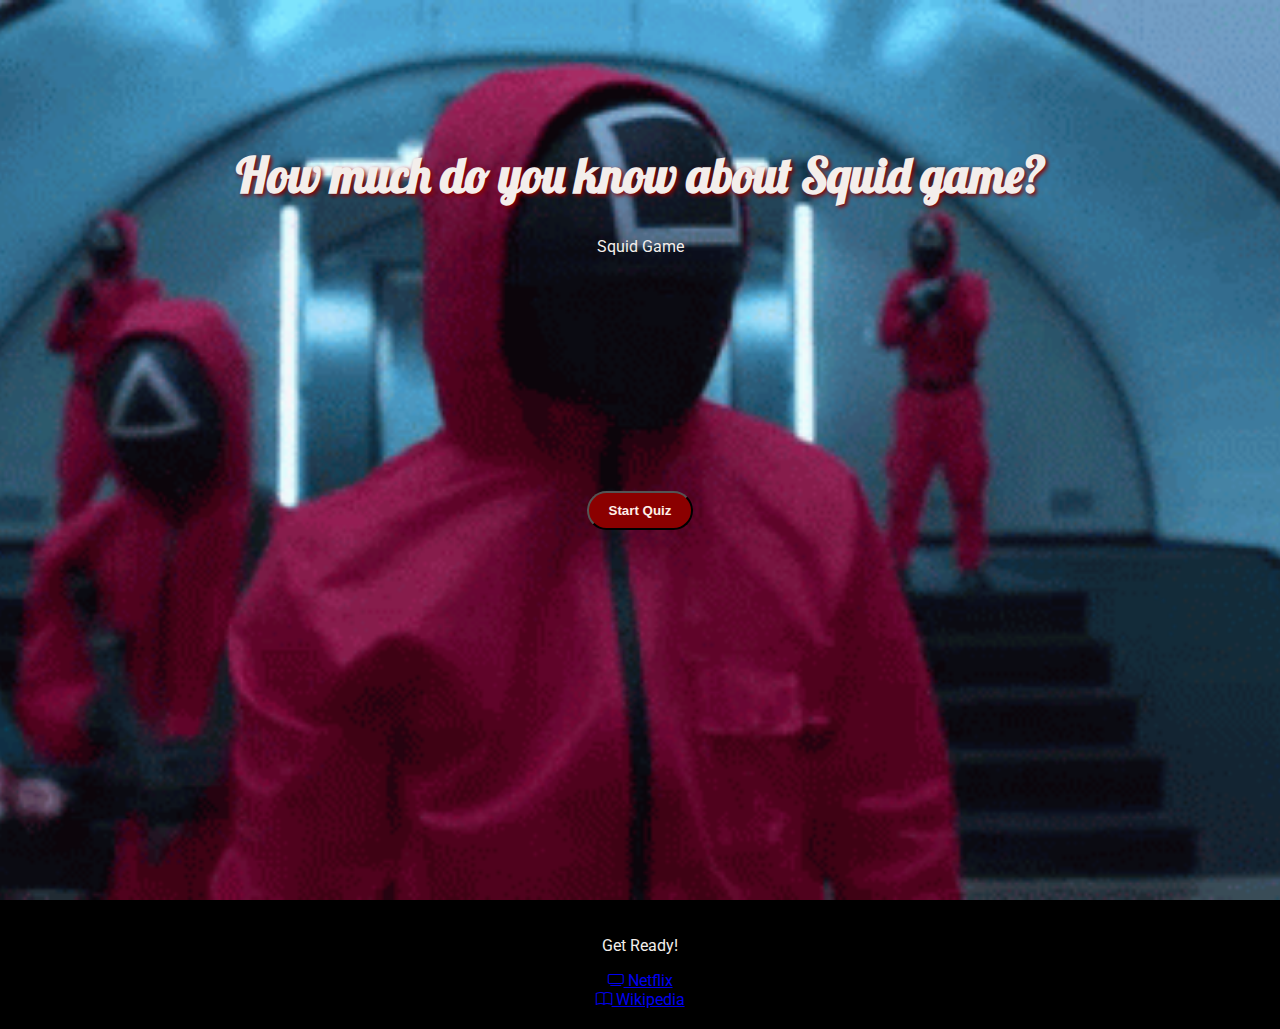
<file: index.html>
<html lang="en">

<head>
    <meta charset="UTF-8">
    <title>Quiz:How much do you know about Squid game</title>
    <link rel="stylesheet" href="style2.css">
    <link rel="preconnect" href="https://fonts.googleapis.com">
    <link rel="preconnect" href="https://fonts.gstatic.com" crossorigin>
    <link href="https://fonts.googleapis.com/css2?family=Roboto:wght@300;400;700&display=swap" rel="stylesheet">
    <link href="https://cdn.jsdelivr.net/npm/bootstrap@5.1.3/dist/css/bootstrap.min.css" rel="stylesheet"
        integrity="sha384-1BmE4kWBq78iYhFldvKuhfTAU6auU8tT94WrHftjDbrCEXSU1oBoqyl2QvZ6jIW3" crossorigin="anonymous">
    <link rel="stylesheet" href="https://cdn.jsdelivr.net/npm/bootstrap-icons@1.6.1/font/bootstrap-icons.css">
        <script type="text/javascript" src="main.js"></script>
</head>

<body>
    <header>
        
    <audio src="./sound/pink_soldiers.mp3" autoplay loop></audio>
        <div class="backimage">
            <h1> How much do you know about Squid game? </h1>
            <link rel="preconnect" href="https://fonts.googleapis.com">
            <link rel="preconnect" href="https://fonts.gstatic.com" crossorigin>
            <link href="https://fonts.googleapis.com/css2?family=Lobster&display=swap" rel="stylesheet">
            <p>Squid Game</p> <br>
            <a href="Page2.html">
                <button class="botao" onclick="audio.play();">Start Quiz</button>
            </a>
        </div>

    </header>
    <footer>

        <p>Get Ready!</p>
        <a href="https://www.netflix.com"> <i class="bi bi-tv"></i> Netflix </a> <br>
        <a href="https://wikipedia.org"><i class="bi bi-book"></i> Wikipedia </a> <br>

    </footer>

</body>

</html>
</file>
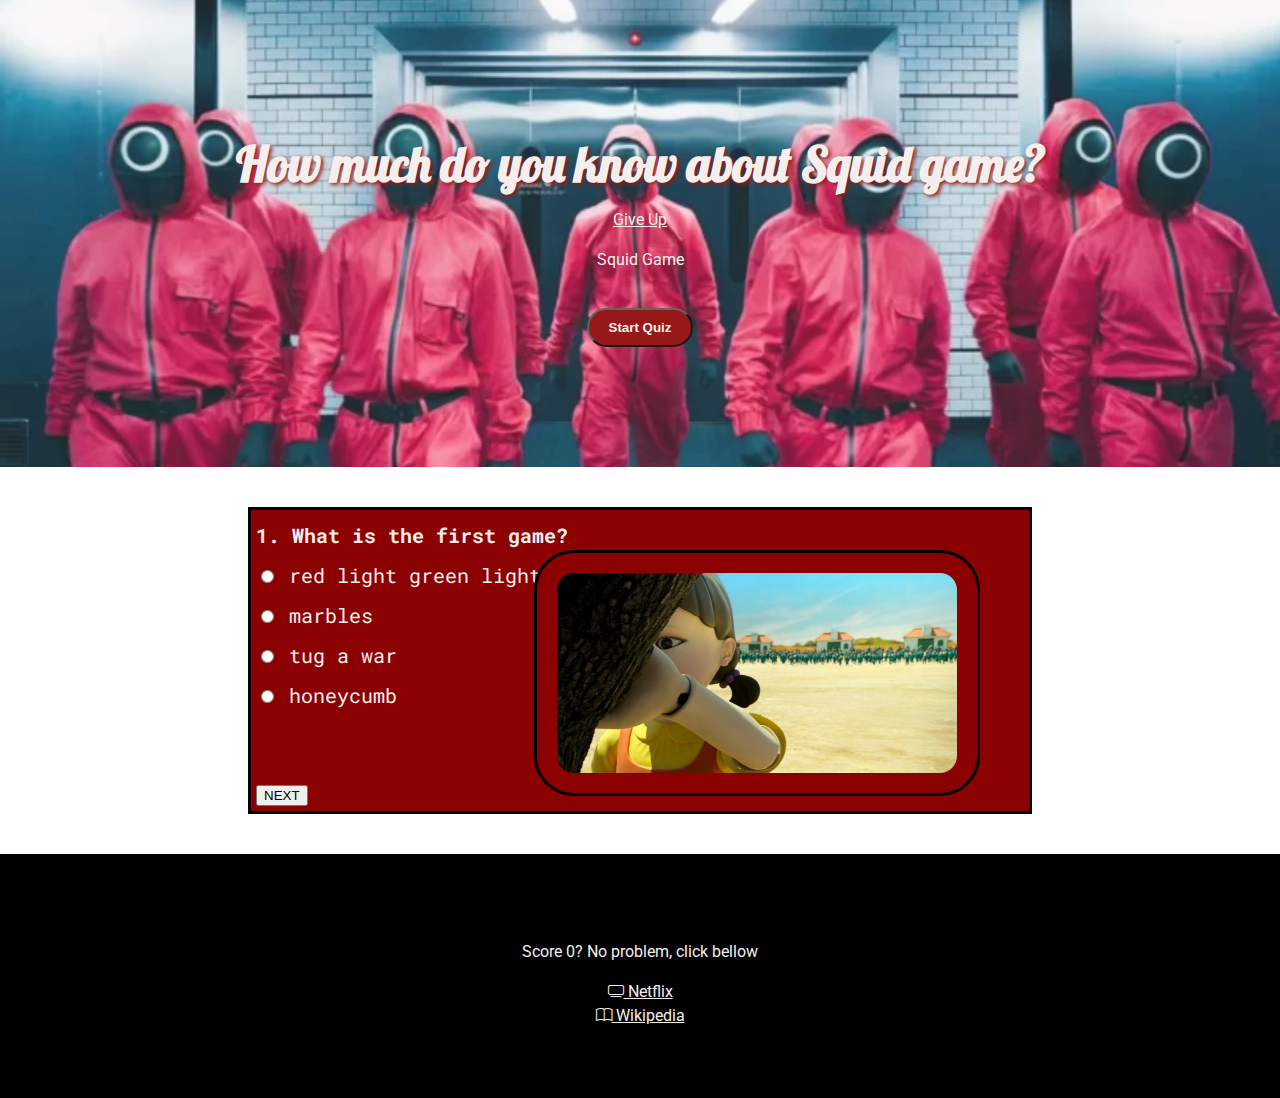
<file: Page2.html>
<html lang="en">
<head>
    <meta charset="UTF-8">
    <title>Quiz:How much do you know about Squid game</title>
    <link rel="stylesheet" href="style.css">
    <link rel="preconnect" href="https://fonts.googleapis.com">
    <link rel="preconnect" href="https://fonts.gstatic.com" crossorigin>
    <link href="https://fonts.googleapis.com/css2?family=Roboto:wght@300;400;700&display=swap" rel="stylesheet">
    <link href="https://cdn.jsdelivr.net/npm/bootstrap@5.1.3/dist/css/bootstrap.min.css" rel="stylesheet" integrity="sha384-1BmE4kWBq78iYhFldvKuhfTAU6auU8tT94WrHftjDbrCEXSU1oBoqyl2QvZ6jIW3" crossorigin="anonymous">
    <link rel="stylesheet" href="https://cdn.jsdelivr.net/npm/bootstrap-icons@1.6.1/font/bootstrap-icons.css">
</head>
<body>
    <header>
        <h1> How much do you know about Squid game? </h1>
        <link rel="preconnect" href="https://fonts.googleapis.com">
        <link rel="preconnect" href="https://fonts.gstatic.com" crossorigin>
        <link href="https://fonts.googleapis.com/css2?family=Lobster&display=swap" rel="stylesheet">
        <a href="index.html">Give Up</a>
        <p>Squid Game</p>
     
        <button class="botao" onclick='foo();'>Start Quiz</script>
            <script>
            function foo(){
             alert('Good Luck');
            }
            </script>
    </header>
 <div class="container">
    <link rel="preconnect" href="https://fonts.googleapis.com">
<link rel="preconnect" href="https://fonts.gstatic.com" crossorigin>
<link href="https://fonts.googleapis.com/css2?family=Roboto+Mono:wght@300&display=swap" rel="stylesheet">
     <strong> 1. What is the first game?</strong> <br>
     <input type="radio" name="question 1" id="correct1"> red light green light <br>
     <input type="radio" name="question 1"> marbles <br>
     <input type="radio" name="question 1"> tug a war <br>
     <input type="radio" name="question 1"> honeycumb <br>
     <div class="button"></div>
   
        <img class="figure" src="images/first game.jpg">
   
     <button class="next" onclick="next(1)">NEXT</button>
       </div>
 <div class="container">
    <strong> 2. What shapes are shown one the guards masks?</strong> <br>
    <input type="radio" name="question 2"> umbrella,over and square <br>
    <input type="radio" name="question 2" id="correct2"> circle, triangle and square <br>
    <input type="radio" name="question 2"> star,circle and star <br>
    <input type="radio" name="question 2"> star, triangle and heart <br>
    <div class="button"></div>
    <img class="figure" src="images/girl3.jpg">
    <button class="next" onclick="next(2)">NEXT</button>
</div>
<div class="container">
<strong> 3. What shape did the main character choose for the second game? </strong> <br>
    <input type="radio" name="question 3"> smiley face <br>
    <input type="radio" name="question 3"> circle <br>
    <input type="radio" name="question 3"> triangle <br>
    <input type="radio" name="question 3" id="correct3"> umbrella <br>
    <img class="figure" src="images/netflix-squid-game.jpg">
   
    <div class="button"></div>
    <button onclick="result()">Submit Quiz</button>  
    <input type="hidden" id="answer">
      <button id='fullReset'>Full Reset</button>
</div>                    
    <footer>
        <div class="lista-links">
            <p>Score 0? No problem, click bellow</p>
                <a href="https://www.netflix.com"> <i class="bi bi-tv"></i> Netflix </a> <br>
                <a href="https://wikipedia.org"><i class="bi bi-book"></i> Wikipedia </a> <br>
        </div>
    </footer>
<script type="text/javascript" src="main.js"></script>
</body>
</html>
</file>
<file: style2.css>
body {
    margin: 0px;
    font-family: Roboto, Arial, Helvetica, sans-serif;
}
header {
    height: 100%;
    text-align: center;
    background-image: url(./images/squid-game-netflix.gif);
    background-position: center center;
    background-size: cover;
    background-repeat: no-repeat;
    background-attachment: fixed;
}
footer { 
    text-align: center;
    padding: 20px;
    background-color: black;
}   
h1 {
    font-family: Lobster, Arial, Helvetica, sans-serif;
    padding-top: 145px;
    font-size: 48px;
    color: #f3eeeb;
    text-shadow: 2px 2px 4px #8b0000;
}
p {
    font-family: roboto, Arial;
    color: #f3eeeb  
}
.botao {
    background-color: #8b0000;
    color: #ffefe8;
    text-decoration: none;
    padding: 10px 20px;
    border-radius: 24px;
    font-weight: bold;
    margin-top: 200px;
}
.botao:hover {
    color: #cd5c5c;
}
</file>
<file: style.css>
body {
    margin: 0px;
    font-family: Roboto, Arial, Helvetica, sans-serif;
    line-height: 24px;
}
header {
    text-align: center;
    padding: 120px 10px;
    background-image: url(./images/thesquidgamess.webp);
    background-size: cover;
    background-position: center;
    opacity: 0.9;
}

.figure {
  float: right;
  height: 200px;
  width: 400px;
  padding: 20px;
  border: 3px solid #000;
    background-color: #8b0000;
    font-size: 20px;
    border-radius: 40px;
    line-height: 30pt; 
    position: absolute; 
    top: 550px; 
    right: 300px;
}


.container {
    border: 3px solid #000;
    background-color: #8b0000;
    color: #f3eeeb;
    line-height: 30pt; 
    font-family: 'Roboto Mono', monospace;
    font-size: 20px;
    border-radius: 10 px;
    width: 60%;
    padding: 5px;
    display: none;
}

.button {
    margin-top: 10px;
}
   

div { 
    max-width: 900px;
    margin: 40px auto;
    padding: 10px;
} 
div { 
    max-width: 900px;
    margin: 40px auto;
    padding: 10px;
}
footer { 
    text-align: center;
    padding: 20px;
    background-color: black;
}   
a {
    color: #f3eeeb
}
.botao {
    background-color: #8b0000;
    color: #ffefe8;
    text-decoration: none;
    padding: 10px 20px;
    border-radius: 24px;
    font-weight: bold;
    margin-top: 20px;
}
.botao:hover {
    color: #cd5c5c;
} 

h1 {
    font-family: Lobster, Arial, Helvetica, sans-serif;
    font-size: 48px;
    color: #f3eeeb;
    text-shadow: 2px 2px 4px #8b0000;
}

p { 
    font-family: roboto, Arial;
    color: black;
}

p {
    font-family: roboto, Arial;
    color: #f3eeeb  
}
</file>
